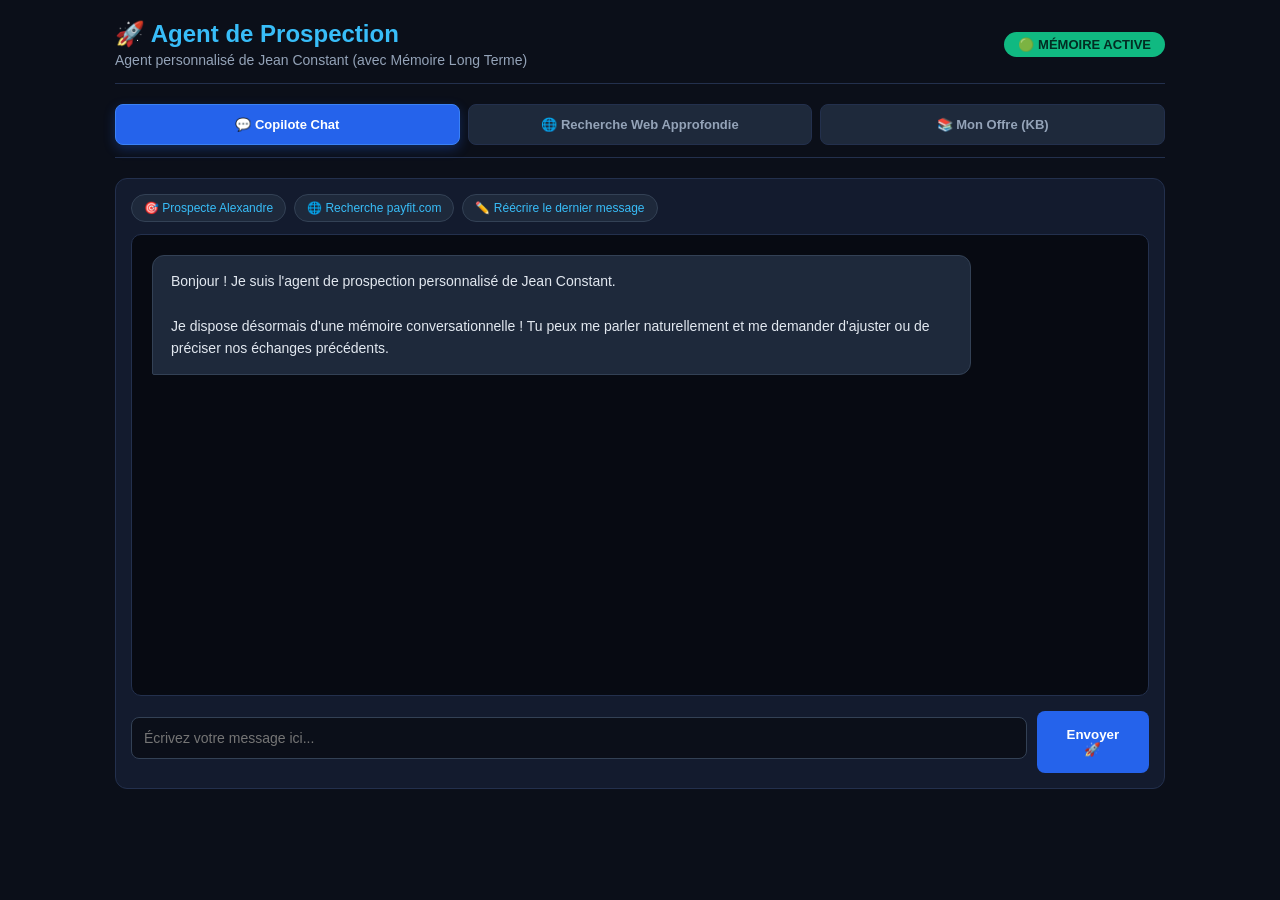
<file: templates/index.html>
﻿<!DOCTYPE html>
<html lang="fr">
<head>
    <meta charset="UTF-8">
    <meta name="viewport" content="width=device-width, initial-scale=1.0">
    <title>Agent de Prospection - Jean Constant</title>
    <style>
        :root {
            --bg: #0b0f19;
            --card-bg: #131b2e;
            --accent: #38bdf8;
            --accent-green: #10b981;
            --text: #f8fafc;
            --text-muted: #94a3b8;
            --border: #23304d;
        }
        body { font-family: -apple-system, BlinkMacSystemFont, "Segoe UI", Roboto, sans-serif; background: var(--bg); color: var(--text); margin: 0; padding: 20px; }
        .container { max-width: 1050px; margin: auto; }
        .header { display: flex; justify-content: space-between; align-items: center; border-bottom: 1px solid var(--border); padding-bottom: 15px; margin-bottom: 20px; }
        .badge { background: #10b981; color: #022c22; padding: 5px 14px; border-radius: 20px; font-size: 13px; font-weight: 700; }
        .tabs { display: flex; flex-direction: row; gap: 8px; margin-bottom: 20px; border-bottom: 1px solid var(--border); padding-bottom: 12px; flex-wrap: wrap; }
        .tab-btn { flex: 1; min-width: 110px; text-align: center; background: #1e293b; color: var(--text-muted); padding: 12px 10px; border-radius: 8px; border: 1px solid var(--border); cursor: pointer; font-weight: 600; font-size: 13px; transition: 0.2s; }
        .tab-btn.active { background: #2563eb; color: white; border-color: #3b82f6; box-shadow: 0 4px 12px rgba(37, 99, 235, 0.3); }
        .tab-content { display: none; }
        .tab-content.active { display: block; }
        .card { background: var(--card-bg); padding: 20px; border-radius: 12px; border: 1px solid var(--border); margin-bottom: 20px; }
        .chat-container { height: 420px; overflow-y: auto; background: #070a12; border: 1px solid var(--border); border-radius: 10px; padding: 20px; display: flex; flex-direction: column; gap: 15px; margin-bottom: 15px; }
        .chat-bubble { max-width: 80%; padding: 14px 18px; border-radius: 12px; font-size: 14px; line-height: 1.6; white-space: pre-wrap; }
        .chat-user { align-self: flex-end; background: #2563eb; color: white; border-bottom-right-radius: 2px; }
        .chat-agent { align-self: flex-start; background: #1e293b; color: #e2e8f0; border: 1px solid #334155; border-bottom-left-radius: 2px; }
        .quick-chips { display: flex; gap: 8px; flex-wrap: wrap; margin-bottom: 12px; }
        .chip { background: #1e293b; color: var(--accent); padding: 6px 12px; border-radius: 16px; font-size: 12px; border: 1px solid #334155; cursor: pointer; }
        .chip:hover { background: #334155; }
        .input-row { display: flex; gap: 10px; }
        input, textarea { width: 100%; padding: 12px; margin-top: 6px; margin-bottom: 14px; border-radius: 8px; border: 1px solid #334155; background: #0b0f19; color: white; font-size: 14px; box-sizing: border-box; }
        button { background: #2563eb; color: white; font-weight: bold; padding: 12px 24px; border-radius: 8px; border: none; cursor: pointer; transition: 0.2s; }
        button:hover { background: #1d4ed8; }
        .result-box { background: #020617; padding: 15px; border-radius: 8px; border: 1px solid #1e293b; color: var(--accent); white-space: pre-wrap; margin-top: 15px; font-family: monospace; display: none; }
    </style>
</head>
<body>
    <div class="container">
        <div class="header">
            <div>
                <h1 style="margin: 0; font-size: 24px; color: var(--accent);">🚀 Agent de Prospection</h1>
                <p style="margin: 4px 0 0 0; color: var(--text-muted); font-size: 14px;">Agent personnalisé de Jean Constant (avec Mémoire Long Terme)</p>
            </div>
            <span class="badge">🟢 MÉMOIRE ACTIVE</span>
        </div>

        <div class="tabs">
            <button class="tab-btn active" data-tab="tab-chat">💬 Copilote Chat</button>
            <button class="tab-btn" data-tab="tab-research">🌐 Recherche Web Approfondie</button>
            <button class="tab-btn" data-tab="tab-kb">📚 Mon Offre (KB)</button>
        </div>

        <!-- TAB CHAT -->
        <div id="tab-chat" class="tab-content active">
            <div class="card" style="padding: 15px;">
                <div class="quick-chips">
                    <span class="chip" data-prompt="Prospecte Alexandre chez DataScale (SaaS B2B) qui vient de lever 2M€">🎯 Prospecte Alexandre</span>
                    <span class="chip" data-prompt="Effectue une recherche approfondie sur le site payfit.com">🌐 Recherche payfit.com</span>
                    <span class="chip" data-prompt="Réécris le dernier email en le rendant plus court">✏️ Réécrire le dernier message</span>
                </div>

                <div class="chat-container" id="chatBox">
                    <div class="chat-bubble chat-agent">Bonjour ! Je suis l'agent de prospection personnalisé de Jean Constant.

Je dispose désormais d'une mémoire conversationnelle ! Tu peux me parler naturellement et me demander d'ajuster ou de préciser nos échanges précédents.</div>
                </div>

                <div class="input-row">
                    <input type="text" id="userInput" placeholder="Écrivez votre message ici...">
                    <button id="sendBtn">Envoyer 🚀</button>
                </div>
            </div>
        </div>

        <!-- TAB RECHERCHE APPROFONDIE -->
        <div id="tab-research" class="tab-content">
            <div class="card">
                <h3 style="margin-top: 0; color: var(--accent);">🌐 Moteur de Recherche Web Approfondie</h3>
                <label>Nom de l'entreprise ou domaine web (ex: spendesk.com, payfit.com) :</label>
                <input type="text" id="researchTarget" value="payfit.com">
                <button id="researchBtn">🔍 Lancer l'Analyse Web Approfondie</button>
                <div id="researchOut" class="result-box"></div>
            </div>
        </div>

        <!-- TAB MON OFFRE -->
        <div id="tab-kb" class="tab-content">
            <div class="card">
                <h3 style="margin-top: 0; color: var(--accent);">📚 Configuration de l'Offre de Jean Constant</h3>
                <input type="text" id="kbCompany">
                <textarea id="kbProp" rows="2"></textarea>
                <textarea id="kbProof" rows="3"></textarea>
                <button id="saveKbBtn">💾 Sauvegarder</button>
                <div id="kbOut" class="result-box"></div>
            </div>
        </div>
    </div>

    <script>
        // Historique de conversation conservé en mémoire locale du navigateur
        var chatHistory = [];

        document.addEventListener('DOMContentLoaded', function() {
            document.querySelectorAll('.tab-btn').forEach(function(btn) {
                btn.addEventListener('click', function() {
                    var targetTab = this.getAttribute('data-tab');
                    document.querySelectorAll('.tab-btn').forEach(function(b) { b.classList.remove('active'); });
                    document.querySelectorAll('.tab-content').forEach(function(c) { c.classList.remove('active'); });
                    this.classList.add('active');
                    document.getElementById(targetTab).classList.add('active');
                    if(targetTab === 'tab-kb') loadKB();
                });
            });

            document.querySelectorAll('.chip').forEach(function(chip) {
                chip.addEventListener('click', function() {
                    document.getElementById('userInput').value = this.getAttribute('data-prompt');
                });
            });

            document.getElementById('sendBtn').addEventListener('click', sendMessage);
            document.getElementById('userInput').addEventListener('keypress', function(e) {
                if (e.key === 'Enter') sendMessage();
            });

            document.getElementById('saveKbBtn').addEventListener('click', saveKB);
            document.getElementById('researchBtn').addEventListener('click', runDeepResearch);
        });

        async function runDeepResearch() {
            var out = document.getElementById('researchOut');
            out.style.display = 'block';
            out.textContent = "⏳ Exploration du site web et synthèse en cours...";
            var target = document.getElementById('researchTarget').value;
            try {
                var res = await fetch('/api/deep-research', {
                    method: 'POST',
                    headers: { 'Content-Type': 'application/json' },
                    body: JSON.stringify({ target: target })
                });
                var data = await res.json();
                out.textContent = data.result.summary_text || "Analyse terminée.";
            } catch(e) { out.textContent = "Erreur de recherche : " + e; }
        }

        async function loadKB() {
            try {
                var res = await fetch('/api/knowledge-base');
                var data = await res.json();
                document.getElementById('kbCompany').value = data.company_name || '';
                document.getElementById('kbProp').value = data.core_value_prop || '';
                document.getElementById('kbProof').value = data.proof_points_and_case_studies || '';
            } catch(e){}
        }

        async function saveKB() {
            var out = document.getElementById('kbOut');
            out.style.display = 'block';
            out.textContent = "⏳ Sauvegarde...";
            var payload = {
                company_name: document.getElementById('kbCompany').value,
                core_value_prop: document.getElementById('kbProp').value,
                proof_points_and_case_studies: document.getElementById('kbProof').value
            };
            try {
                await fetch('/api/knowledge-base', { method: 'POST', headers: { 'Content-Type': 'application/json' }, body: JSON.stringify(payload) });
                out.textContent = "✅ Base de connaissances enregistrée !";
            } catch(e) { out.textContent = "Erreur: " + e; }
        }

        async function sendMessage() {
            var input = document.getElementById('userInput');
            var msg = input.value.trim();
            if (!msg) return;

            var chatBox = document.getElementById('chatBox');
            var userBubble = document.createElement('div');
            userBubble.className = 'chat-bubble chat-user';
            userBubble.textContent = msg;
            chatBox.appendChild(userBubble);

            input.value = '';
            chatBox.scrollTop = chatBox.scrollHeight;

            // Enregistrement dans l'historique local
            chatHistory.push({ role: 'user', content: msg });

            var agentBubble = document.createElement('div');
            agentBubble.className = 'chat-bubble chat-agent';
            agentBubble.textContent = "⏳ L'agent consulte l'historique et prépare sa réponse...";
            chatBox.appendChild(agentBubble);
            chatBox.scrollTop = chatBox.scrollHeight;

            try {
                var res = await fetch('/api/chat', {
                    method: 'POST',
                    headers: { 'Content-Type': 'application/json' },
                    body: JSON.stringify({ message: msg, history: chatHistory })
                });
                var data = await res.json();
                var replyText = data.reply || "Aucune réponse reçue.";
                agentBubble.textContent = replyText;
                
                // Enregistrement de la réponse de l'agent dans l'historique
                chatHistory.push({ role: 'agent', content: replyText });
            } catch(e) {
                agentBubble.textContent = "❌ Erreur de connexion.";
            }
            chatBox.scrollTop = chatBox.scrollHeight;
        }
    </script>
</body>
</html>
</file>
